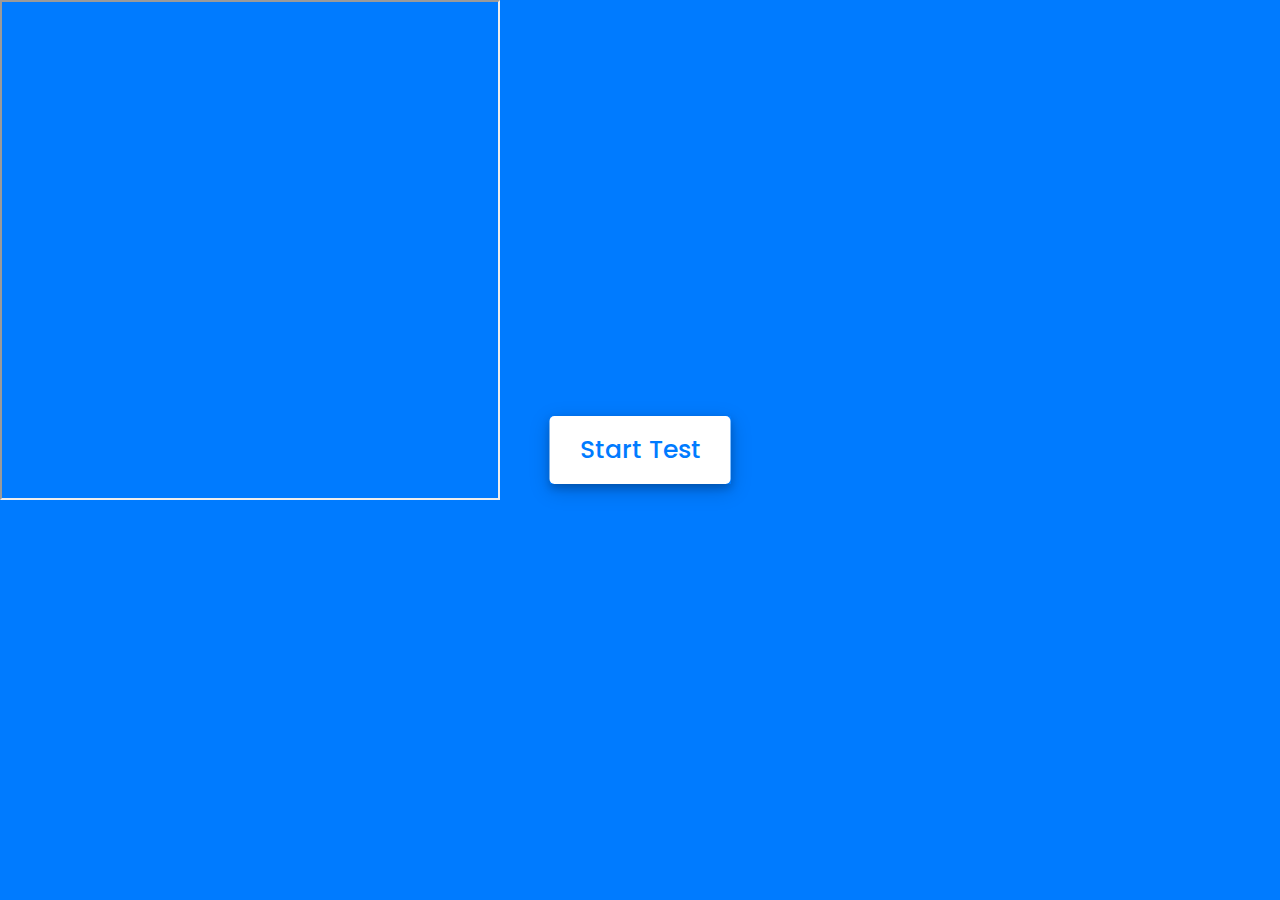
<file: quiz.html>
<!DOCTYPE html>

<!DOCTYPE html>
<html lang="en">
<head>
    <meta charset="UTF-8">
    <meta name="viewport" content="width=device-width, initial-scale=1.0">
    <title>Grammar Test - PACT Employment Services</title>
    <link rel="stylesheet" href="style4.css">
    <!-- FontAweome CDN Link for Icons -->
    <link rel="stylesheet" href="https://cdnjs.cloudflare.com/ajax/libs/font-awesome/5.15.3/css/all.min.css"/>
    
</head>
<body>
    <!-- start Quiz button -->
    <iframe  height="500px" width="500px" src="https://docs.google.com/spreadsheets/d/1iiwlxB4e7Ihn9HJxWNK1n7jtvMViIFj0AqeXlKWkQXk/edit?usp=sharingwidget=true&amp;headers=false"></iframe>
    <div class="start_btn"><button>Start Test</button></div>
    <!-- Info Box -->
    <div class="info_box">
        <div class="info-title"><span>Some Rules for this English Grammar Test</span></div>
        <div class="info-list">
            <div class="info">1. You will have only <span>15 seconds</span> for each question.</div>
            <div class="info">2. Once you select your answer, it can't be undone.</div>
            <div class="info">3. You can't select any option once time goes off.</div>
            <div class="info">4. You can't exit from the test unless you complete it.</div>
            <div class="info">5. You'll get points on the basis of your correct answers.</div>
        </div>
        <div class="buttons">
            <button class="quit">Exit Test</button>
            <button class="restart">Continue</button>
        </div>
    </div>
    <!-- Quiz Box -->
    <div class="quiz_box">
        <header>
            <div class="title">English Grammar Test</div>
            <div class="timer">
                <div class="time_left_txt">Time Left</div>
                <div class="timer_sec">15</div>
            </div>
            <div class="time_line"></div>
        </header>
        <section>
            <div class="que_text">
                <!-- Here I've inserted question from JavaScript -->
            </div>
            <div class="option_list">
                <!-- Here I've inserted options from JavaScript -->
            </div>
        </section>
        <!-- footer of Quiz Box -->
        <footer>
            <div class="total_que">
                <!-- Here I've inserted Question Count Number from JavaScript -->
            </div>
            <button class="next_btn">Next Question</button>
        </footer>
    </div>
    <!-- Result Box -->
    <div class="result_box">
        <div class="icon">
            <i class="fas fa-crown"></i>
        </div>
        <div class="complete_text">You've completed the Quiz!</div>
        <div class="score_text">
            <!-- Here I've inserted Score Result from JavaScript -->
        </div>
        <div class="buttons">
            <button class="restart">Replay Quiz</button>
            <button class="quit">Quit Quiz</button>
        </div>
    </div>
    <!-- Inside this JavaScript file I've inserted Questions and Options only -->
    <script src="./questions.js"></script>
    <!-- Inside this JavaScript file I've coded all Quiz Codes -->
    <script src="./script3.js"></script>
</body>
</html>
</html>
</file>
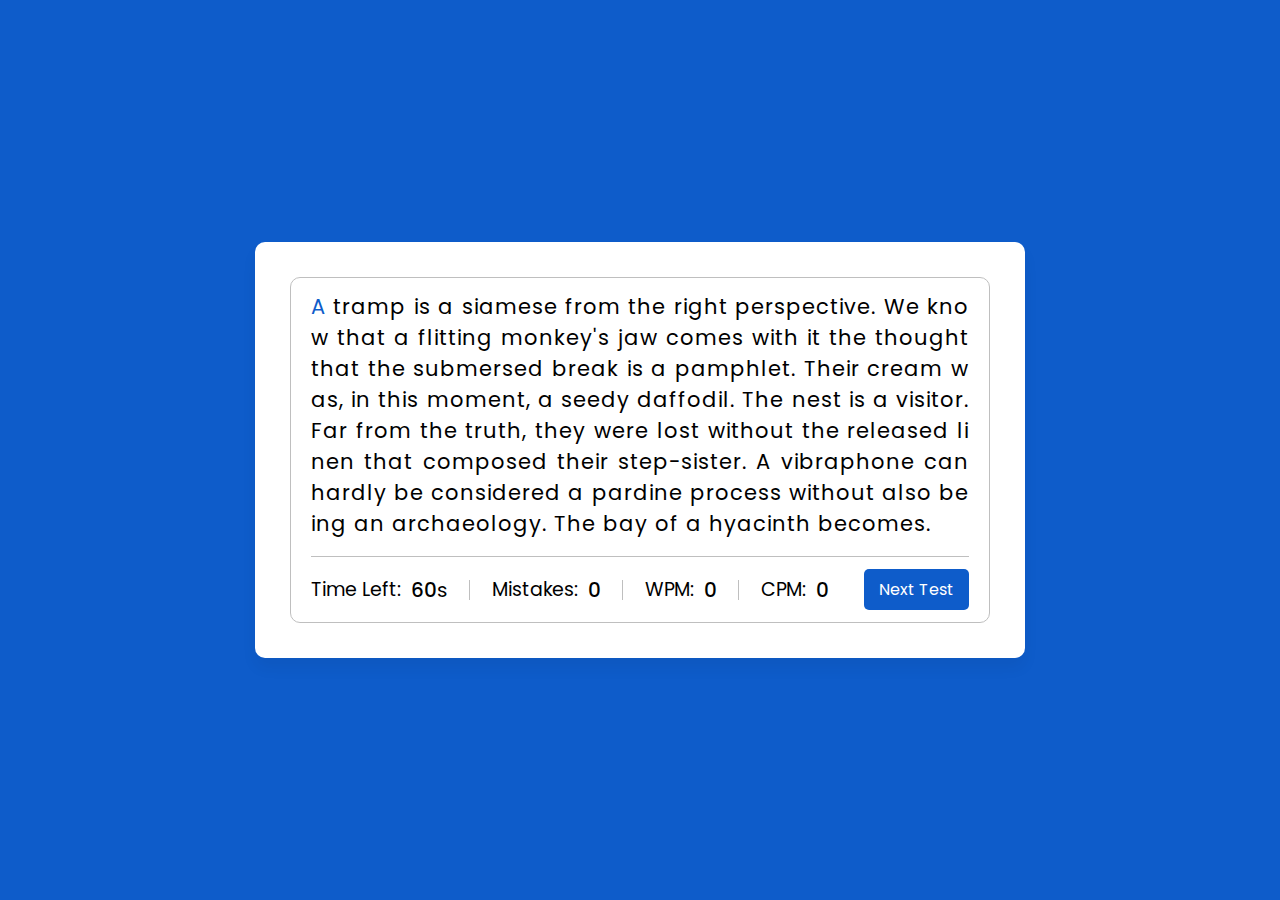
<file: typing.html>
<!DOCTYPE html>
<html lang="en" dir="ltr">
  <head>
    <meta charset="utf-8">  
    <title>Typing Speed Test Game | CodingNepal</title>
    <link rel="stylesheet" href="style3.css">
    <meta name="viewport" content="width=device-width, initial-scale=1.0">
  </head>
  <body>
    <div class="wrapper">
      <input type="text" class="input-field">
      <div class="content-box">
        <div class="typing-text">
          <p></p>
        </div>
        <div class="content">
          <ul class="result-details">
            <li class="time">
              <p>Time Left:</p>
              <span><b>60</b>s</span>
            </li>
            <li class="mistake">
              <p>Mistakes:</p>
              <span>0</span>
            </li>
            <li class="wpm">
              <p>WPM:</p>
              <span>0</span>
            </li>
            <li class="cpm">
              <p>CPM:</p>
              <span>0</span>
            </li>
          </ul>
          <button>Next Test</button>
        </div>
      </div>
    </div>

    <script src="./js/paragraphs.js"></script>
    <script src="./js/script.js"></script>
  
  </body>
</html>
</file>
<file: style4.css>
/* importing google fonts */
@import url("https://fonts.googleapis.com/css2?family=Poppins:wght@200;300;400;500;600;700&display=swap");
* {
  margin: 0;
  padding: 0;
  box-sizing: border-box;
  font-family: "Poppins", sans-serif;
}

body {
  background: #007bff;
}

::selection {
  color: #fff;
  background: #007bff;
}

.start_btn,
.info_box,
.quiz_box,
.result_box {
  position: absolute;
  top: 50%;
  left: 50%;
  transform: translate(-50%, -50%);
  box-shadow: 0 4px 8px 0 rgba(0, 0, 0, 0.2), 0 6px 20px 0 rgba(0, 0, 0, 0.19);
}

.info_box.activeInfo,
.quiz_box.activeQuiz,
.result_box.activeResult {
  opacity: 1;
  z-index: 5;
  pointer-events: auto;
  transform: translate(-50%, -50%) scale(1);
}

.start_btn button {
  font-size: 25px;
  font-weight: 500;
  color: #007bff;
  padding: 15px 30px;
  outline: none;
  border: none;
  border-radius: 5px;
  background: #fff;
  cursor: pointer;
}

.info_box {
  width: 540px;
  background: #fff;
  border-radius: 5px;
  transform: translate(-50%, -50%) scale(0.9);
  opacity: 0;
  pointer-events: none;
  transition: all 0.3s ease;
}

.info_box .info-title {
  height: 60px;
  width: 100%;
  border-bottom: 1px solid lightgrey;
  display: flex;
  align-items: center;
  padding: 0 30px;
  border-radius: 5px 5px 0 0;
  font-size: 20px;
  font-weight: 600;
}

.info_box .info-list {
  padding: 15px 30px;
}

.info_box .info-list .info {
  margin: 5px 0;
  font-size: 17px;
}

.info_box .info-list .info span {
  font-weight: 600;
  color: #007bff;
}
.info_box .buttons {
  height: 60px;
  display: flex;
  align-items: center;
  justify-content: flex-end;
  padding: 0 30px;
  border-top: 1px solid lightgrey;
}

.info_box .buttons button {
  margin: 0 5px;
  height: 40px;
  width: 100px;
  font-size: 16px;
  font-weight: 500;
  cursor: pointer;
  border: none;
  outline: none;
  border-radius: 5px;
  border: 1px solid #007bff;
  transition: all 0.3s ease;
}

.quiz_box {
  width: 550px;
  background: #fff;
  border-radius: 5px;
  transform: translate(-50%, -50%) scale(0.9);
  opacity: 0;
  pointer-events: none;
  transition: all 0.3s ease;
}

.quiz_box header {
  position: relative;
  z-index: 2;
  height: 70px;
  padding: 0 30px;
  background: #fff;
  border-radius: 5px 5px 0 0;
  display: flex;
  align-items: center;
  justify-content: space-between;
  box-shadow: 0px 3px 5px 1px rgba(0, 0, 0, 0.1);
}

.quiz_box header .title {
  font-size: 20px;
  font-weight: 600;
}

.quiz_box header .timer {
  color: #004085;
  background: #cce5ff;
  border: 1px solid #b8daff;
  height: 45px;
  padding: 0 8px;
  border-radius: 5px;
  display: flex;
  align-items: center;
  justify-content: space-between;
  width: 145px;
}

.quiz_box header .timer .time_left_txt {
  font-weight: 400;
  font-size: 17px;
  user-select: none;
}

.quiz_box header .timer .timer_sec {
  font-size: 18px;
  font-weight: 500;
  height: 30px;
  width: 45px;
  color: #fff;
  border-radius: 5px;
  line-height: 30px;
  text-align: center;
  background: #343a40;
  border: 1px solid #343a40;
  user-select: none;
}

.quiz_box header .time_line {
  position: absolute;
  bottom: 0px;
  left: 0px;
  height: 3px;
  background: #007bff;
}

section {
  padding: 25px 30px 20px 30px;
  background: #fff;
}

section .que_text {
  font-size: 25px;
  font-weight: 600;
}

section .option_list {
  padding: 20px 0px;
  display: block;
}

section .option_list .option {
  background: aliceblue;
  border: 1px solid #84c5fe;
  border-radius: 5px;
  padding: 8px 15px;
  font-size: 17px;
  margin-bottom: 15px;
  cursor: pointer;
  transition: all 0.3s ease;
  display: flex;
  align-items: center;
  justify-content: space-between;
}

section .option_list .option:last-child {
  margin-bottom: 0px;
}

section .option_list .option:hover {
  color: #004085;
  background: #cce5ff;
  border: 1px solid #b8daff;
}

section .option_list .option.correct {
  color: #155724;
  background: #d4edda;
  border: 1px solid #c3e6cb;
}

section .option_list .option.incorrect {
  color: #721c24;
  background: #f8d7da;
  border: 1px solid #f5c6cb;
}

section .option_list .option.disabled {
  pointer-events: none;
}

section .option_list .option .icon {
  height: 26px;
  width: 26px;
  border: 2px solid transparent;
  border-radius: 50%;
  text-align: center;
  font-size: 13px;
  pointer-events: none;
  transition: all 0.3s ease;
  line-height: 24px;
}
.option_list .option .icon.tick {
  color: #23903c;
  border-color: #23903c;
  background: #d4edda;
}

.option_list .option .icon.cross {
  color: #a42834;
  background: #f8d7da;
  border-color: #a42834;
}

footer {
  height: 60px;
  padding: 0 30px;
  display: flex;
  align-items: center;
  justify-content: space-between;
  border-top: 1px solid lightgrey;
}

footer .total_que span {
  display: flex;
  user-select: none;
}

footer .total_que span p {
  font-weight: 500;
  padding: 0 5px;
}

footer .total_que span p:first-child {
  padding-left: 0px;
}

footer button {
  height: 40px;
  padding: 0 13px;
  font-size: 18px;
  font-weight: 400;
  cursor: pointer;
  border: none;
  outline: none;
  color: #fff;
  border-radius: 5px;
  background: #007bff;
  border: 1px solid #007bff;
  line-height: 10px;
  opacity: 0;
  pointer-events: none;
  transform: scale(0.95);
  transition: all 0.3s ease;
}

footer button:hover {
  background: #0263ca;
}

footer button.show {
  opacity: 1;
  pointer-events: auto;
  transform: scale(1);
}

.result_box {
  background: #fff;
  border-radius: 5px;
  display: flex;
  padding: 25px 30px;
  width: 450px;
  align-items: center;
  flex-direction: column;
  justify-content: center;
  transform: translate(-50%, -50%) scale(0.9);
  opacity: 0;
  pointer-events: none;
  transition: all 0.3s ease;
}

.result_box .icon {
  font-size: 100px;
  color: #007bff;
  margin-bottom: 10px;
}

.result_box .complete_text {
  font-size: 20px;
  font-weight: 500;
}

.result_box .score_text span {
  display: flex;
  margin: 10px 0;
  font-size: 18px;
  font-weight: 500;
}

.result_box .score_text span p {
  padding: 0 4px;
  font-weight: 600;
}

.result_box .buttons {
  display: flex;
  margin: 20px 0;
}

.result_box .buttons button {
  margin: 0 10px;
  height: 45px;
  padding: 0 20px;
  font-size: 18px;
  font-weight: 500;
  cursor: pointer;
  border: none;
  outline: none;
  border-radius: 5px;
  border: 1px solid #007bff;
  transition: all 0.3s ease;
}

.buttons button.restart {
  color: #fff;
  background: #007bff;
}

.buttons button.restart:hover {
  background: #0263ca;
}

.buttons button.quit {
  color: #007bff;
  background: #fff;
}

.buttons button.quit:hover {
  color: #fff;
  background: #007bff;
}
</file>
<file: style3.css>
/* Import Google Font - Poppins */
@import url('https://fonts.googleapis.com/css2?family=Poppins:wght@400;500;600;700&display=swap');
*{
  margin: 0;
  padding: 0;
  box-sizing: border-box;
  font-family: 'Poppins', sans-serif;
}
body{
  display: flex;
  padding: 0 10px;
  align-items: center;
  justify-content: center;
  min-height: 100vh;
  background: #0e5cca;
}
::selection{
  color: #fff;
  background: #0e5cca;
}
.wrapper{
  width: 770px;
  padding: 35px;
  background: #fff;
  border-radius: 10px;
  box-shadow: 0 10px 15px rgba(0,0,0,0.05);
}
.wrapper .input-field{
  opacity: 0;
  z-index: -999;
  position: absolute;
}
.wrapper .content-box{
  padding: 13px 20px 0;
  border-radius: 10px;
  border: 1px solid #bfbfbf;
}
.content-box .typing-text{
  overflow: hidden;
  max-height: 256px;
}
.typing-text::-webkit-scrollbar{
  width: 0;
}
.typing-text p{
  font-size: 21px;
  text-align: justify;
  letter-spacing: 1px;
  word-break: break-all;
}
.typing-text p span{
  position: relative;
}
.typing-text p span.correct{
  color: #56964f;
}
.typing-text p span.incorrect{
  color: #cb3439;
  outline: 1px solid #fff;
  background: #ffc0cb;
  border-radius: 4px;
}
.typing-text p span.active{
  color: #0e5cca;
}
.typing-text p span.active::before{
  position: absolute;
  content: "";
  height: 2px;
  width: 100%;
  bottom: 0;
  left: 0;
  opacity: 0;
  border-radius: 5px;
  background: #0e5cca;
  animation: blink 1s ease-in-out infinite;
}
@keyframes blink{
  50%{ 
    opacity: 1; 
  }
}
.content-box .content{
  margin-top: 17px;
  display: flex;
  padding: 12px 0;
  flex-wrap: wrap;
  align-items: center;
  justify-content: space-between;
  border-top: 1px solid #bfbfbf;
}
.content button{
  outline: none;
  border: none;
  width: 105px;
  color: #fff;
  padding: 8px 0;
  font-size: 16px;
  cursor: pointer;
  border-radius: 5px;
  background: #0e5cca;
  transition: transform 0.3s ease;
}
.content button:active{
  transform: scale(0.97);
}
.content .result-details{
  display: flex;
  flex-wrap: wrap;
  align-items: center;
  width: calc(100% - 140px);
  justify-content: space-between;
}
.result-details li{
  display: flex;
  height: 20px;
  list-style: none;
  position: relative;
  align-items: center;
}
.result-details li:not(:first-child){
  padding-left: 22px;
  border-left: 1px solid #bfbfbf;
}
.result-details li p{
  font-size: 19px;
}
.result-details li span{
  display: block;
  font-size: 20px;
  margin-left: 10px;
}
li span b{
  font-weight: 500;
}
li:not(:first-child) span{
  font-weight: 500;
}
@media (max-width: 745px) {
  .wrapper{
    padding: 20px;
  }
  .content-box .content{
    padding: 20px 0;
  }
  .content-box .typing-text{
    max-height: 100%;
  }
  .typing-text p{
    font-size: 19px;
    text-align: left;
  }
  .content button{
    width: 100%;
    font-size: 15px;
    padding: 10px 0;
    margin-top: 20px;
  }
  .content .result-details{
    width: 100%;
  }
  .result-details li:not(:first-child){
    border-left: 0;
    padding: 0;
  }
  .result-details li p, 
  .result-details li span{
    font-size: 17px;
  }
}
@media (max-width: 518px) {
  .wrapper .content-box{
    padding: 10px 15px 0;
  }
  .typing-text p{
    font-size: 18px;
  }
  .result-details li{
    margin-bottom: 10px;
  }
  .content button{
    margin-top: 10px;
  }
}
</file>
